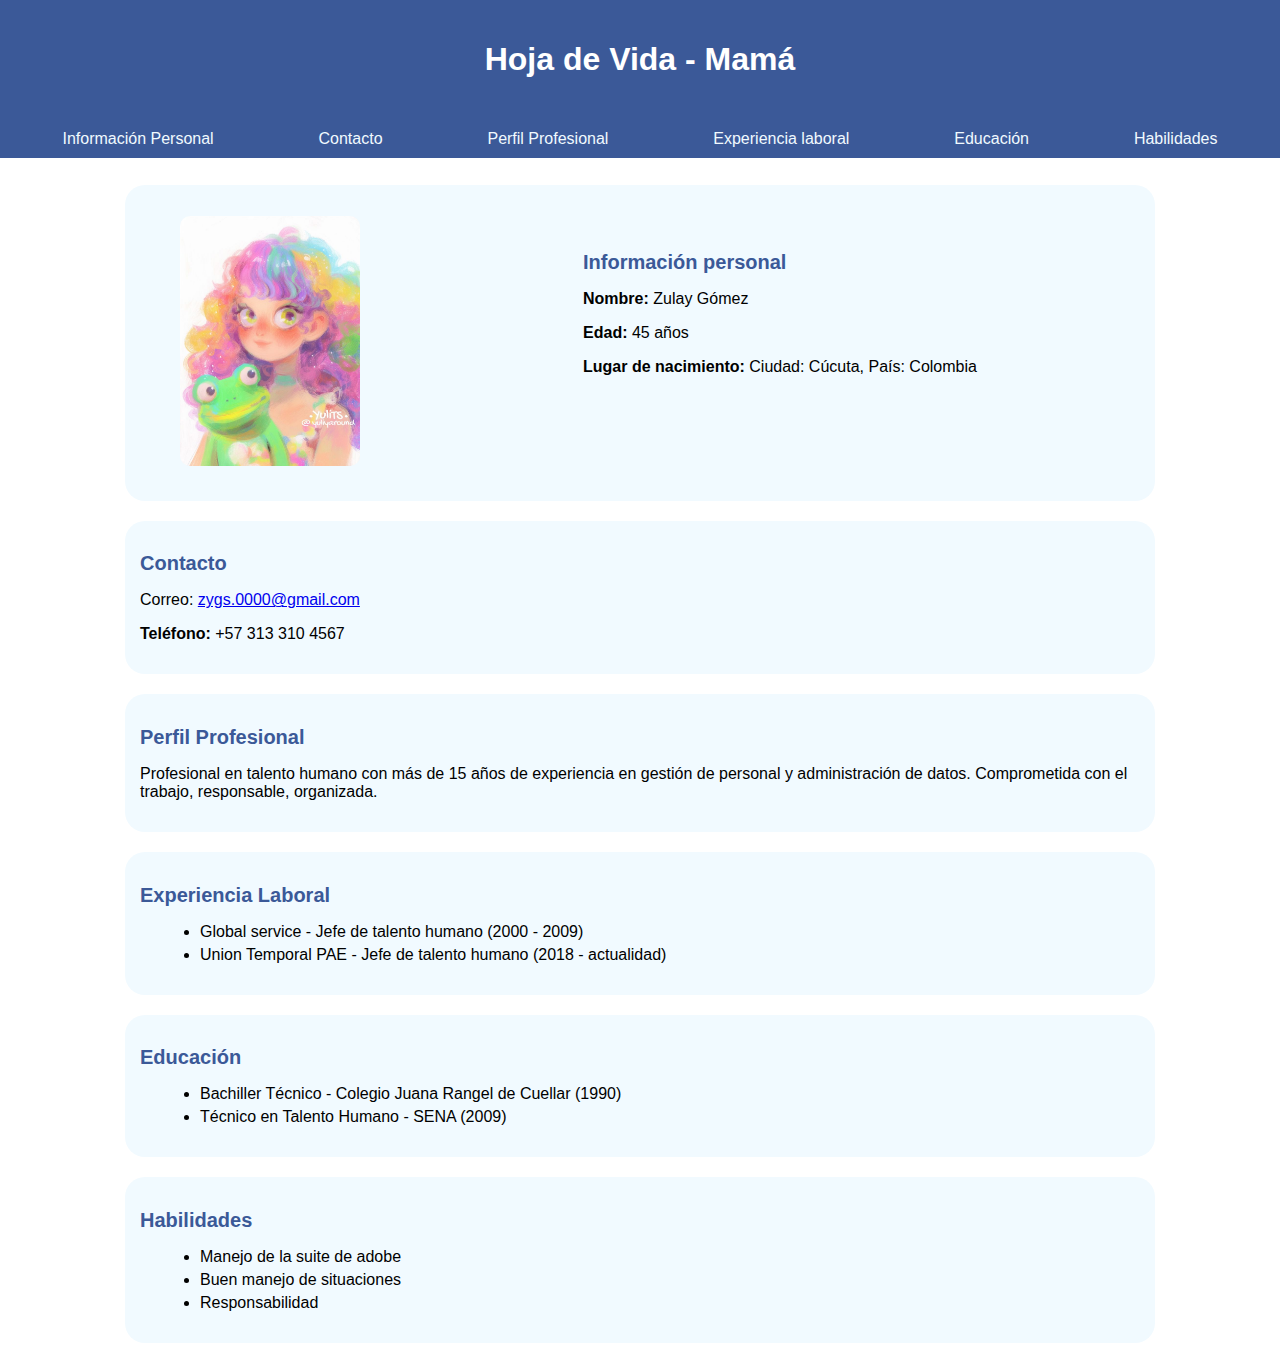
<file: hdvmama.html>
<!DOCTYPE html>
<html lang="es">
<head>
    <title>Hoja de Vida - Mamá</title>
    <link rel="stylesheet" href="stylemama.css">
</head>

<body>

<header> <h1>Hoja de Vida - Mamá</h1> </header>

<nav>
    <ul>
        <li><a href="#informacion-per">Información Personal</a></li>
        <li><a href="#contacto">Contacto</a></li>
        <li><a href="#perfilprofesional">Perfil Profesional</a></li>
        <li><a href="#exp-laboral">Experiencia laboral</a></li>  
        <li><a href="#educacion">Educación</a></li>  
        <li><a href="#habilidades">Habilidades</a></li>  
    </ul>
</nav>

<main>
    <section id="informacion-per" style="display: flex; align-items: flex-start; gap: 20px;">
        <figure>
            <img src="foto-mama.jpeg" width="180" height="250" alt="Foto de mamá" style="border-radius: 10px;">
        </figure>
    
        <section>
            <h2>Información personal</h2>
            <p><strong>Nombre:</strong> Zulay Gómez</p>
            <p><strong>Edad:</strong> 45 años</p>
            <p><strong>Lugar de nacimiento:</strong> Ciudad: Cúcuta, País: Colombia</p>
        </section>
    </section>
    

    <section id="contacto"> 
        <h2>Contacto</h2>
        <p>Correo: <a href="zygs.0000@gmail.com">zygs.0000@gmail.com</a></p>
        <p><strong>Teléfono:</strong> +57 313 310 4567</p>
    </section>

    <section id="perfilprofesional"> 
        <h2>Perfil Profesional</h2>
        <p>Profesional en talento humano con más de 15 años de experiencia en gestión de personal y administración de datos. Comprometida con el trabajo, responsable, organizada.</p>
    </section>

    <section id="exp-laboral">
        <h2>Experiencia Laboral</h2>
        <ul>
            <li>Global service - Jefe de talento humano (2000 - 2009)</li>
            <li>Union Temporal PAE - Jefe de talento humano (2018 - actualidad)</li>
        </ul>
    </section>

    <section id="educacion">
        <h2>Educación</h2>
        <ul>
            <li>Bachiller Técnico - Colegio Juana Rangel de Cuellar (1990)</li>
            <li>Técnico en Talento Humano - SENA (2009)</li>
        </ul>
    </section>

    <section id="habilidades">
        <h2>Habilidades</h2>
        <ul>
            <li>Manejo de la suite de adobe</li>
            <li>Buen manejo de situaciones</li>
            <li>Responsabilidad</li>
        </ul>
    </section>

</main>

</body>
</html>
</file>
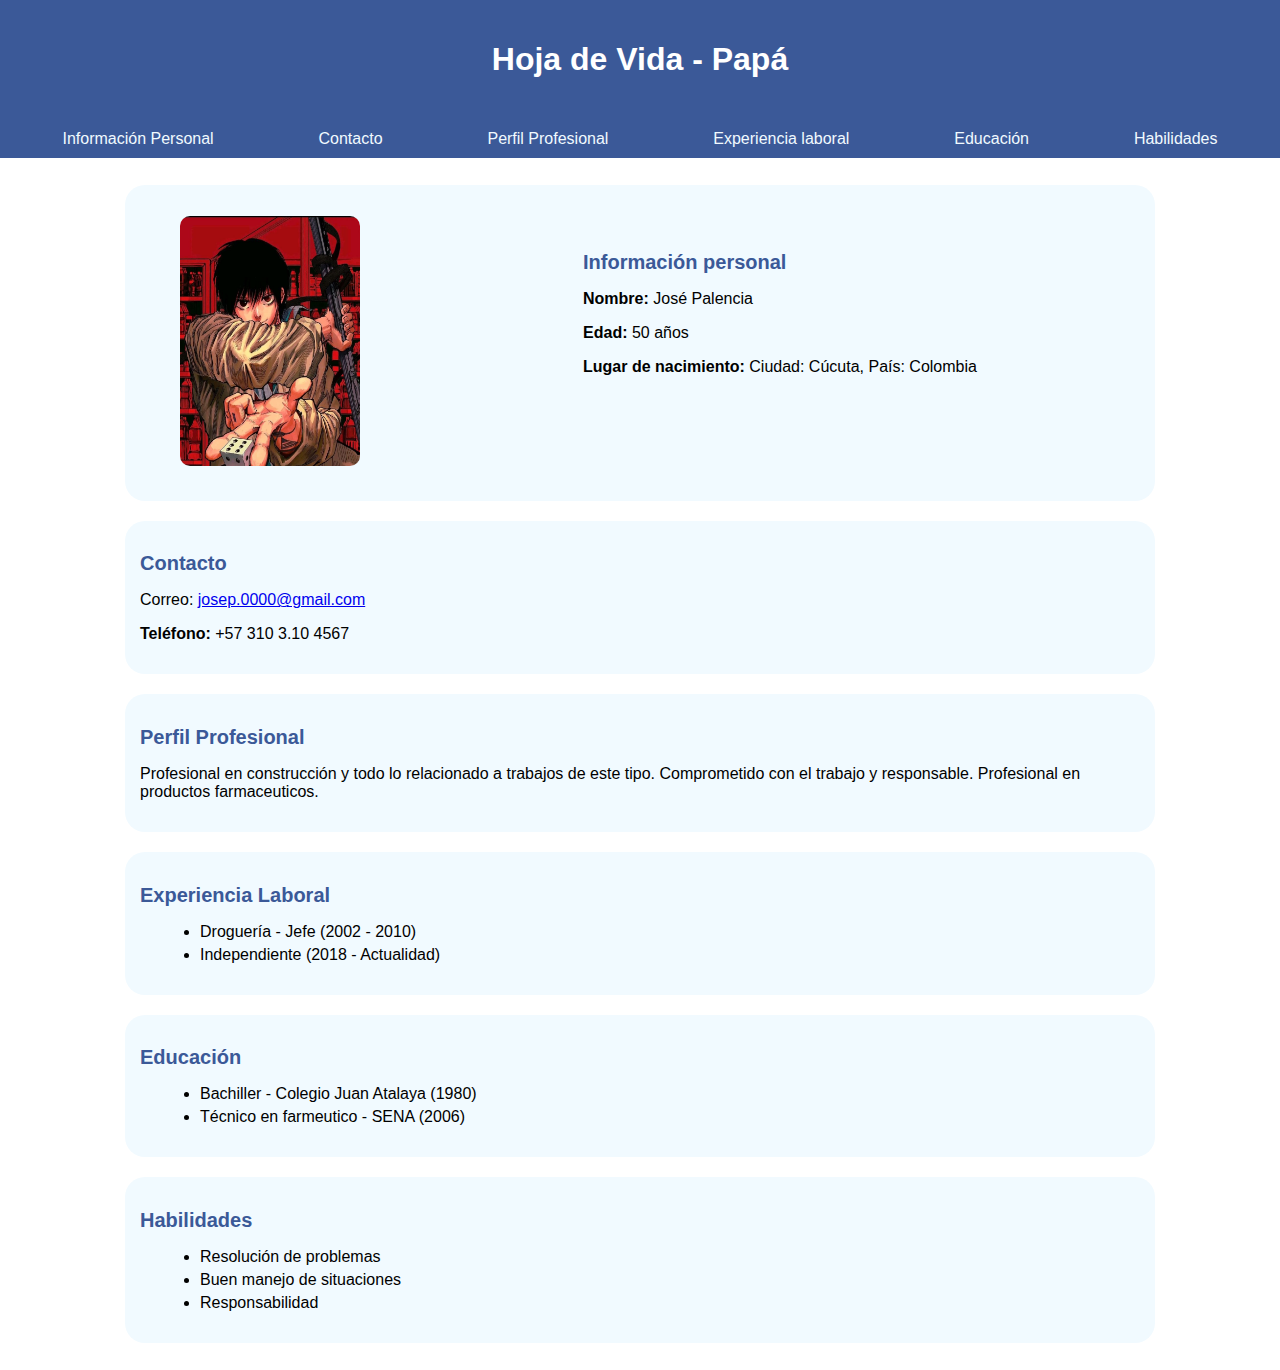
<file: hdvpapa.html>
<!DOCTYPE html>
<html lang="es">
<head>
    <title>Hoja de Vida - Papá</title>
    <link rel="stylesheet" href="stylemama.css">
</head>

<body>

<header> <h1>Hoja de Vida - Papá</h1> </header>

<nav>
    <ul>
        <li><a href="#informacion-per">Información Personal</a></li>
        <li><a href="#contacto">Contacto</a></li>
        <li><a href="#perfilprofesional">Perfil Profesional</a></li>
        <li><a href="#exp-laboral">Experiencia laboral</a></li>  
        <li><a href="#educacion">Educación</a></li>  
        <li><a href="#habilidades">Habilidades</a></li>  
    </ul>
</nav>

<main>
    <section id="informacion-per" style="display: flex; align-items: flex-start; gap: 20px;">
        <figure>
            <img src="foto-papa.jpeg" width="180" height="250" alt="Foto de mamá" style="border-radius: 10px;">
        </figure>
    
        <section>
            <h2>Información personal</h2>
            <p><strong>Nombre:</strong> José Palencia</p>
            <p><strong>Edad:</strong> 50 años</p>
            <p><strong>Lugar de nacimiento:</strong> Ciudad: Cúcuta, País: Colombia</p>
        </section>
    </section>
    

    <section id="contacto"> 
        <h2>Contacto</h2>
        <p>Correo: <a href="mailto:josep.0000@gmail.com">josep.0000@gmail.com</a></p>
        <p><strong>Teléfono:</strong> +57 310 3.10 4567</p>
    </section>

    <section id="perfilprofesional"> 
        <h2>Perfil Profesional</h2>
        <p>Profesional en construcción y todo lo relacionado a trabajos de este tipo. Comprometido con el trabajo y responsable. Profesional en productos farmaceuticos.</p>
    </section>

    <section id="exp-laboral">
        <h2>Experiencia Laboral</h2>
        <ul>
            <li>Droguería - Jefe (2002 - 2010)</li>
            <li>Independiente (2018 - Actualidad)</li>
        </ul>
    </section>

    <section id="educacion">
        <h2>Educación</h2>
        <ul>
            <li>Bachiller - Colegio Juan Atalaya (1980)</li>
            <li>Técnico en farmeutico - SENA (2006)</li>
        </ul>
    </section>

    <section id="habilidades">
        <h2>Habilidades</h2>
        <ul>
            <li>Resolución de problemas</li>
            <li>Buen manejo de situaciones</li>
            <li>Responsabilidad</li>
        </ul>
    </section>

</main>

</body>
</html>
</file>
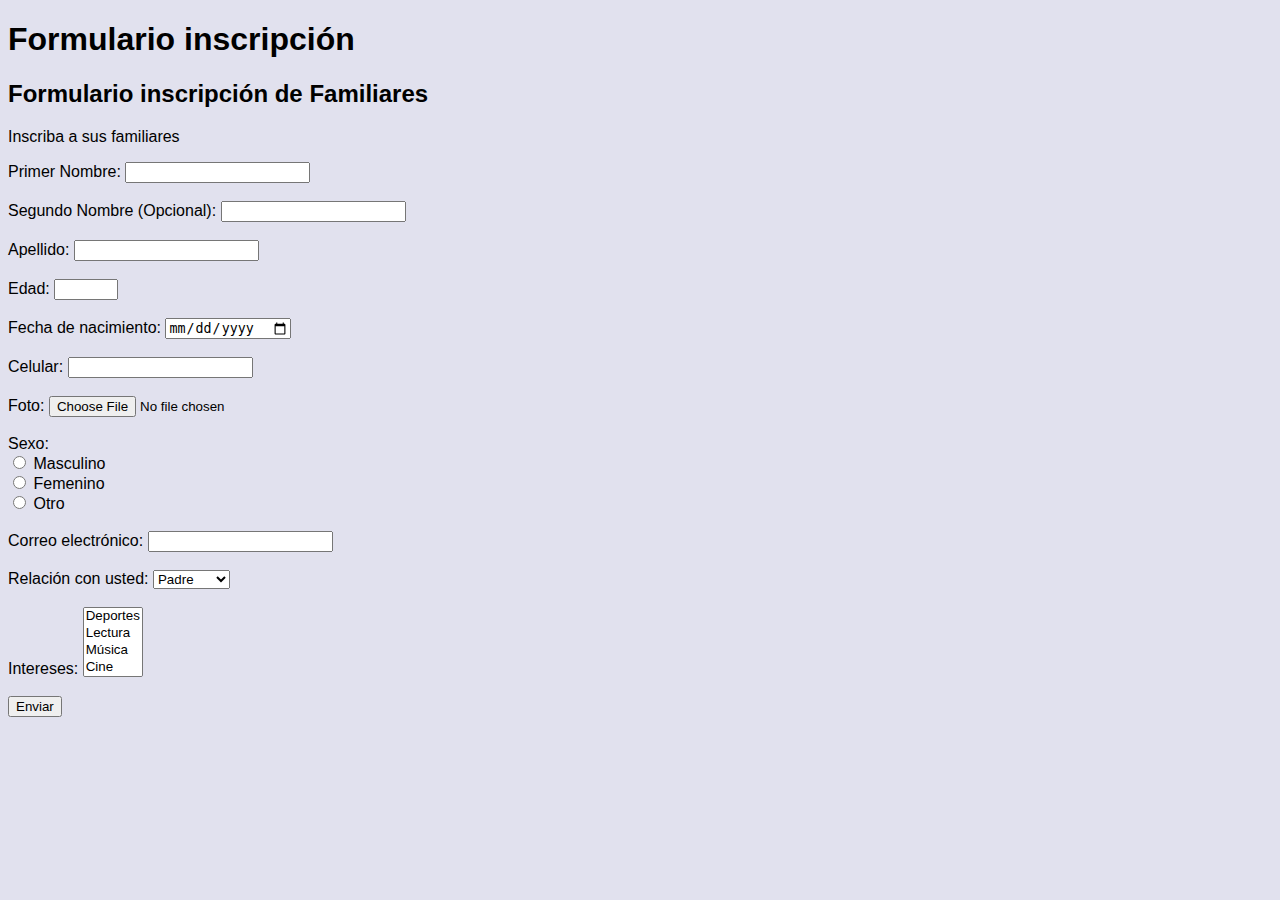
<file: Inscripcion.html>
<!DOCTYPE html>
<html lang="es">
<head>
    <title>Formulario inscripcion familiares</title>
    <link rel="stylesheet" href="style.css">

</head>
<body>
    <h1>Formulario inscripción</h1>

    <h2>Formulario inscripción de Familiares</h2>

    <p>Inscriba a sus familiares</p>

    <form action="procesar.php" method="POST">

        <label for="primer-nombre">Primer Nombre:</label>
        <input type="text" id="primer-nombre" name="primer_nombre" required>
        
        <br><br>

        <label for="segundo-nombre">Segundo Nombre (Opcional):</label>
        <input type="text" id="segundo-nombre" name="segundo_nombre">
        
    <br><br>

        <label for="apellido">Apellido:</label>
        <input type="text" id="apellido" name="apellido" required>

    <br><br>

    <label for="edad">Edad:</label>
    <input type="number" id="edad" name="edad" min="1" max="100" required>    

    <br><br>

        <label for="fechaNacimiento">Fecha de nacimiento:</label>
        <input type="date" name="fechaNacimiento"required> <br><br>

        <label for="Celular">Celular:</label>
        <input type="tel" name="telefono" pattern="[0-9]{10}"tittle> <br><br>

        <label for="foto">Foto:</label>
        <input type="file" id="foto" name:"foto" accept="image/*"> <br><br>

        <label>Sexo:</label>  <br>
        <input type="radio" id="masculino" name="sexo" value="masculino" required>
        <label for="masculino">Masculino</label>  <br>

        <input type="radio" id="femenino" name="sexo" value="femenino" required>
        <label for="femenino">Femenino</label>  <br>

        <input type="radio" id="otro" name="sexo" value="otro" required>
        <label for="otro">Otro</label> <br><br>

        <label for="correo">Correo electrónico:</label>
        <input type="email" name="correo"> <br><br>

        <label for="relacion">Relación con usted:</label>
<select id="relacion" name="relacion">
    <option value="padre">Padre</option>
    <option value="madre">Madre</option>
    <option value="hermano">Hermano</option>
    <option value="hermana">Hermana</option>
    <option value="tio">Tío</option>
    <option value="tia">Tía</option>
    <option value="otro">Otro</option>
</select> <br><br>

<label for="intereses">Intereses:</label>
<select id="intereses" name="intereses[]" multiple>
    <option value="deportes">Deportes</option>
    <option value="lectura">Lectura</option>
    <option value="musica">Música</option>
    <option value="cine">Cine</option>
    <option value="viajes">Viajes</option>
</select>  <br><br>


    <input type="submit" value="Enviar"> 


    </form>

</body>
</html>
</file>
<file: stylemama.css>
body {
    font-family: Arial, Helvetica, sans-serif;
    background-color: #ffffff;
    margin: 0;
    padding: 0;
}

main {
    padding: 7px 7% 7px 7%;
}

header {
    background-color: #3b5998;
    color: #fff;
    padding: 20px 0;
    text-align: center;
}

nav ul {
    background-color: #3b5998;
    color: #f1faff;
    list-style-type: none;
    margin: 0;
    padding: 10px;
    display: flex;
    justify-content: space-around;
    font-size: 16px;
}

nav ul li a {
    text-decoration: none;
    color: #f1faff;
}

section {
    margin: 20px auto;
    padding: 15px;
    background-color: #f1faff;
    border-radius: 20px;
    max-width: 1000px;
}

section h2 {
    color: #3b5998;
    font-size: 20px;
    margin-bottom: 10px;
}

section ul {
    margin-left: 20px;
    list-style-type: disc;
}

section ul li {
    margin: 5px 0;
}

.Foto_Per{
    display: flex;
}
.foto_perfil {
    text-align: center;
}
</file>
<file: style.css>
body {
    font-family: Arial, Helvetica, sans-serif;
}

body {
    background-color: #e1e1ee;
}

main {
    padding: 7px 7% 7px 7%;
}

header {
    background-color: #3b5998;
    color: #fff;
    padding: 0px;
    text-align: center;
}

.titulo {
    text-align: center;
}


nav ul {
    background-color: #3b5998;
    color: #fff;
    list-style-type: none;
    margin: 1px;
    padding: 10px;
    display: flex;
    justify-content: space-between;
}
header {
    text-align: center;
}

nav ul {
    background-color: #3b5998;
    color: #fff;
    list-style-type: none;
    margin: 1px;
    padding: 10px;
    display: flex;
    justify-content: space-around;
    font-size: 16px;
}

nav ul li a {
    text-decoration: none;
    color: #fff;
}

section {
    margin: 20px auto;
    padding: 15px;
    background-color: #f9f9f9;
    border-radius: 10px;
}

.foto_perfil {
    text-align: center;
}


.sectionfigurefigcaption {
    font-size: 20px;
    font-weight: bold;
}

.Foto_Info{
    display: flex;
}

.grid-fotos {
    display: grid;
    grid-template-columns: repeat(4, 1fr);
    gap: 10px;
    margin-top: 20px;
}

.grid-fotos figure {
    margin: 0;
    text-align: center;
}

.grid-fotos img {
    width: 100%;
    height: 150px;
    border-radius: 10px;
    display: block;
    margin-bottom: 5px;
}

.grid-fotos figcaption {
    font-size: 0.95em;
    color: #840f0f;
}
</file>
